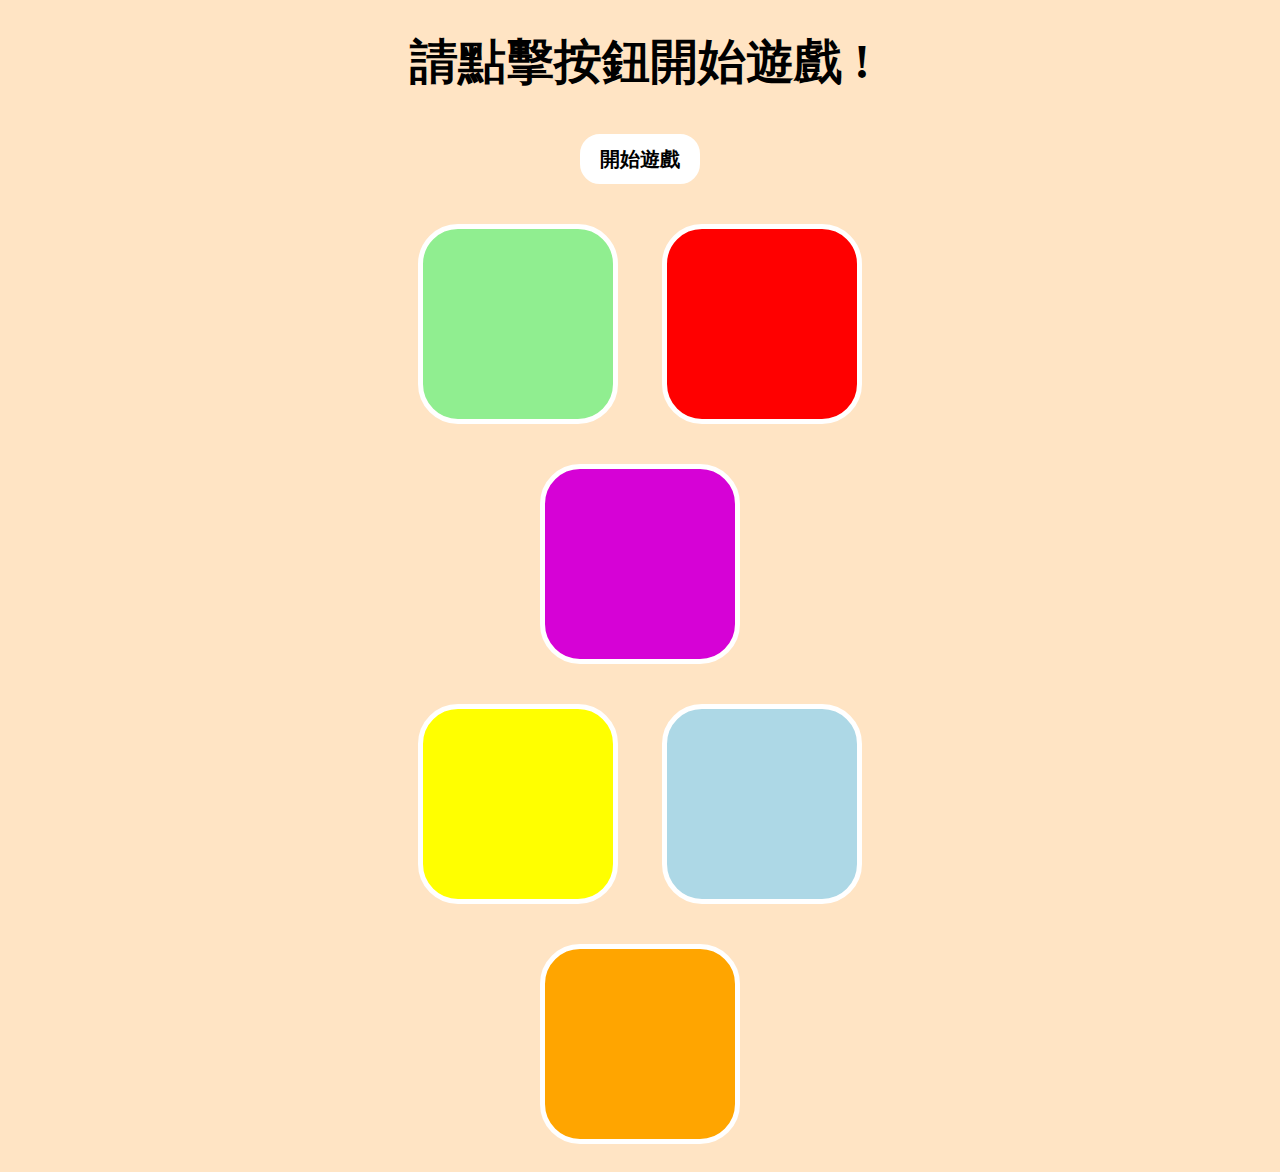
<file: Simon Game/index.html>
<!DOCTYPE html>
<html lang="en">

<head>
    <meta charset="UTF-8">
    <meta name="viewport" content="width=device-width, initial-scale=1.0">
    <title>Simon Game</title>
    <link rel="stylesheet" href="style.css">
</head>

<body>
    <h1 class="title">請點擊按鈕開始遊戲 !</h1>
    <div class="container">
        <div class="btn-box">
            <button id="start-game">開始遊戲</button>
            <button id="restart-game">重新開始</button>
        </div>
        <div class="row">
            <button id="green" class="btn green"></button>
            <button id="red" class="btn red"></button>
            <button id="purple" class="btn purple"></button>
        </div>
        <div class="row">
            <button id="yellow" class="btn yellow"></button>
            <button id="blue" class="btn blue"></button>
            <button id="orange" class="btn orange"></button>
        </div>
    </div>
    <script src="https://ajax.googleapis.com/ajax/libs/jquery/3.3.1/jquery.min.js"></script>
    <script src="game.js" charset="utf-8"></script>
</body>

</html>
</file>
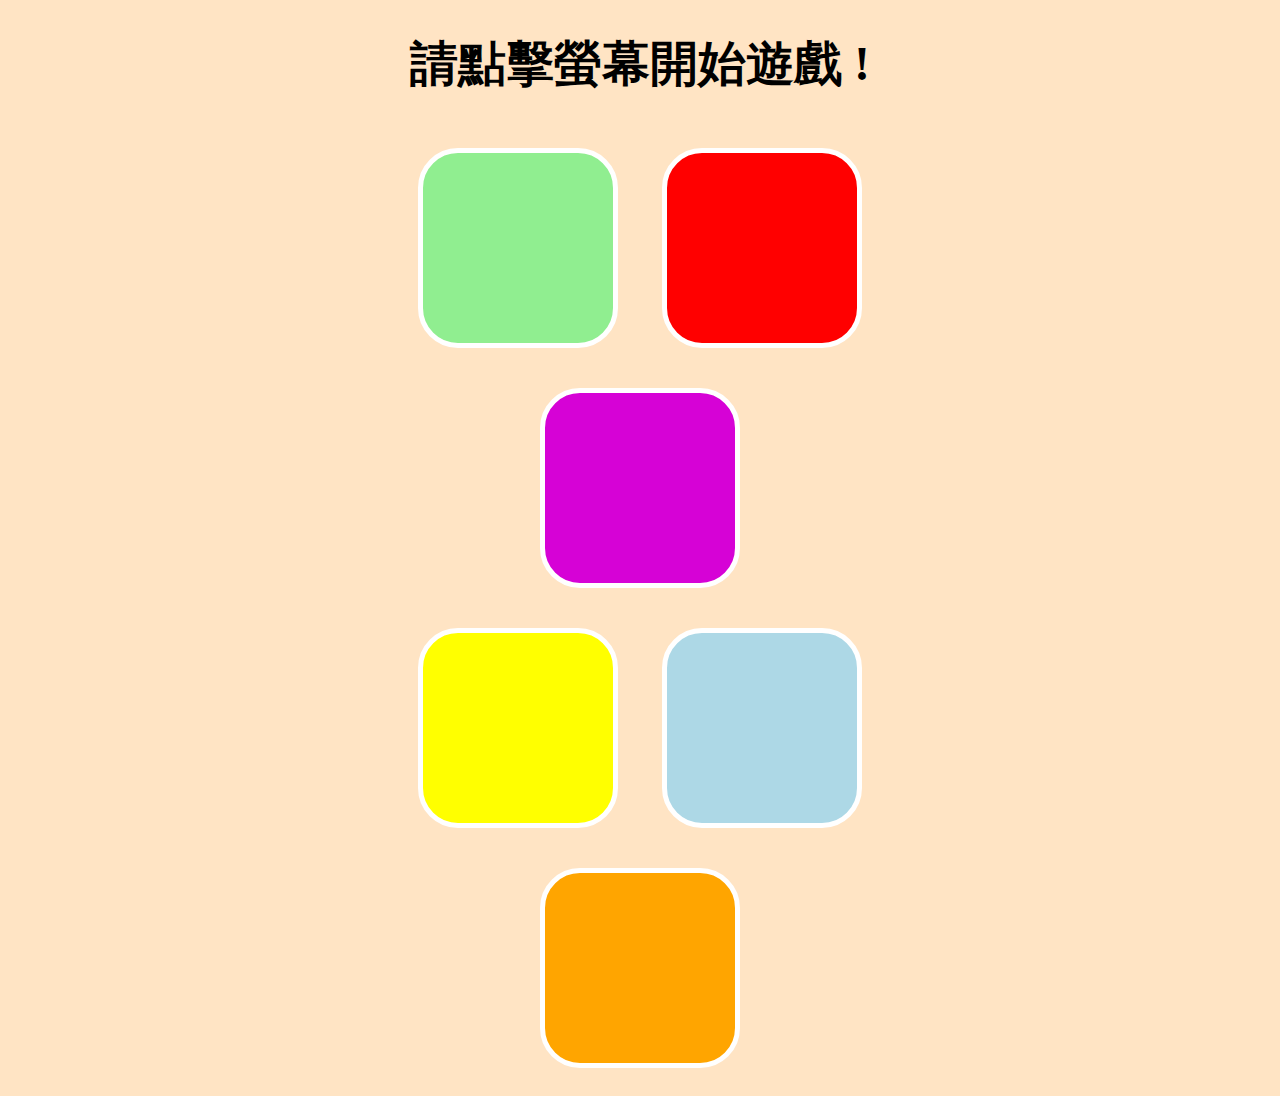
<file: Simon Game/Simon Game P/Simon Game/index.html>
<!DOCTYPE html>
<html lang="en">

<head>
    <meta charset="UTF-8">
    <meta name="viewport" content="width=device-width, initial-scale=1.0">
    <title>Simon Game</title>
    <link rel="stylesheet" href="style.css">
</head>

<body>
    <h1 class="title">請點擊螢幕開始遊戲 !</h1>
    <div class="container">
        <div class="row">
            <button id="green" class="btn green"></button>
            <button id="red" class="btn red"></button>
            <button id="purple" class="btn purple"></button>
        </div>
        <div class="row">
            <button id="yellow" class="btn yellow"></button>
            <button id="blue" class="btn blue"></button>
            <button id="orange" class="btn orange"></button>
        </div>
    </div>
    <script src="https://ajax.googleapis.com/ajax/libs/jquery/3.3.1/jquery.min.js"></script>
    <script src="game.js" charset="utf-8"></script>
</body>

</html>
</file>
<file: Simon Game/style.css>
body {
    background-color: bisque;
    text-align: center;
}

h1 {
    font-size: 3rem;
    line-height: 60px;
}

.container {
    display: block;
    width: 50%;
    margin: auto;
}

.btn {
    width: 200px;
    height: 200px;
    margin: 20px;
    border-radius: 20%;
    border: 5px solid white;
}

.green {
    background-color: lightgreen;
}

.red {
    background-color: red;
}

.purple {
    background-color: rgb(214, 2, 214);
}

.yellow {
    background-color: yellow;
}

.blue {
    background-color: lightblue;
}

.orange {
    background-color: orange;
}

.pressed {
    background-color: gray;
    box-shadow: 0 0 20px white;
}

.game-over {
    background-color: red;
}

#start-game {
    width: 120px;
    height: 50px;
    margin: 10px;
    background-color: white;
    border: 5px solid white;
    border-radius: 20px;
    font-size: 20px;
    font-weight: bold;
}

#restart-game {
    width: 120px;
    height: 50px;
    margin: 10px;
    background-color: white;
    border: 5px solid white;
    border-radius: 20px;
    font-size: 20px;
    font-weight: bold;
}

.btn-box {
    height: 5rem;
}
</file>
<file: Simon Game/Simon Game P/Simon Game/style.css>
body {
    background-color: bisque;
    text-align: center;
}

h1 {
    font-size: 3rem;
}

.container {
    display: block;
    width: 50%;
    margin: auto;
}

.btn {
    width: 200px;
    height: 200px;
    margin: 20px;
    border-radius: 20%;
    border: 5px solid white;
}

.green {
    background-color: lightgreen;
}

.red {
    background-color: red;
}

.purple {
    background-color: rgb(214, 2, 214);
}

.yellow {
    background-color: yellow;
}

.blue {
    background-color: lightblue;
}

.orange {
    background-color: orange;
}

.pressed {
    background-color: gray;
    box-shadow: 0 0 20px white;
}
</file>
